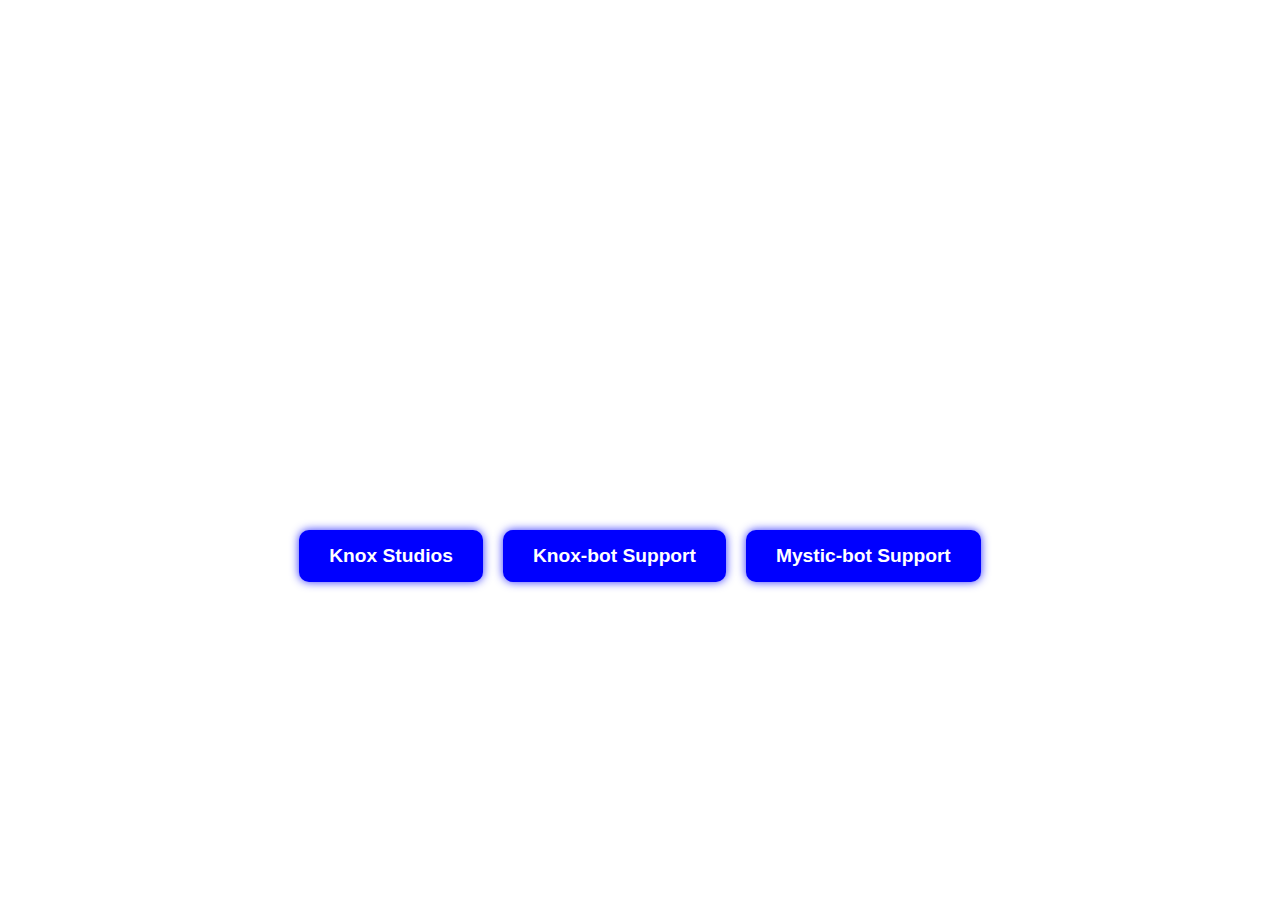
<file: index.html>
<!DOCTYPE html>
<html lang="en">
<head>
    <meta charset="UTF-8">
    <meta name="viewport" content="width=device-width, initial-scale=1.0">
    <title>Omarikr's Projects</title>
    <style>
        body {
            margin: 0;
            padding: 0;
            background: url('https://tse1.mm.bing.net/th?id=OIP.1Dn0FQsAWd3c_sC02oMaewHaEK&pid=Api&P=0&h=220') no-repeat center center/cover;
            height: 100vh;
            display: flex;
            flex-direction: column;
            justify-content: center;
            align-items: center;
            text-align: center;
            color: white;
            font-family: Arial, sans-serif;
        }
        h1 {
            font-size: 3rem;
            font-weight: bold;
            text-shadow: 0 0 10px rgba(255, 255, 255, 0.8);
        }
        h2 {
            font-size: 2rem;
            font-weight: bold;
            text-shadow: 0 0 10px rgba(255, 255, 255, 0.8);
            margin-top: 10px;
        }
        .buttons {
            display: flex;
            justify-content: center;
            gap: 20px;
            margin-top: 20px;
        }
        .button {
            padding: 15px 30px;
            font-size: 1.2rem;
            font-weight: bold;
            color: white;
            background: blue;
            border: none;
            border-radius: 10px;
            cursor: pointer;
            transition: 0.3s;
            text-decoration: none;
            box-shadow: 0 0 10px rgba(0, 0, 255, 0.8);
        }
        .button:hover {
            box-shadow: 0 0 20px rgba(0, 0, 255, 1);
        }
    </style>
</head>
<body>
    <h1>Omarikr</h1>
    <h2>My Projects</h2>
    <div class="buttons">
        <a href="https://discord.gg/AjeUFJT9n2" class="button">Knox Studios</a>
        <a href="https://discord.gg/AjeUFJT9n2" class="button">Knox-bot Support</a>
        <a href="https://discord.gg/F2zhJX6sXw" class="button">Mystic-bot Support</a>
    </div>
</body>
</html>
</file>
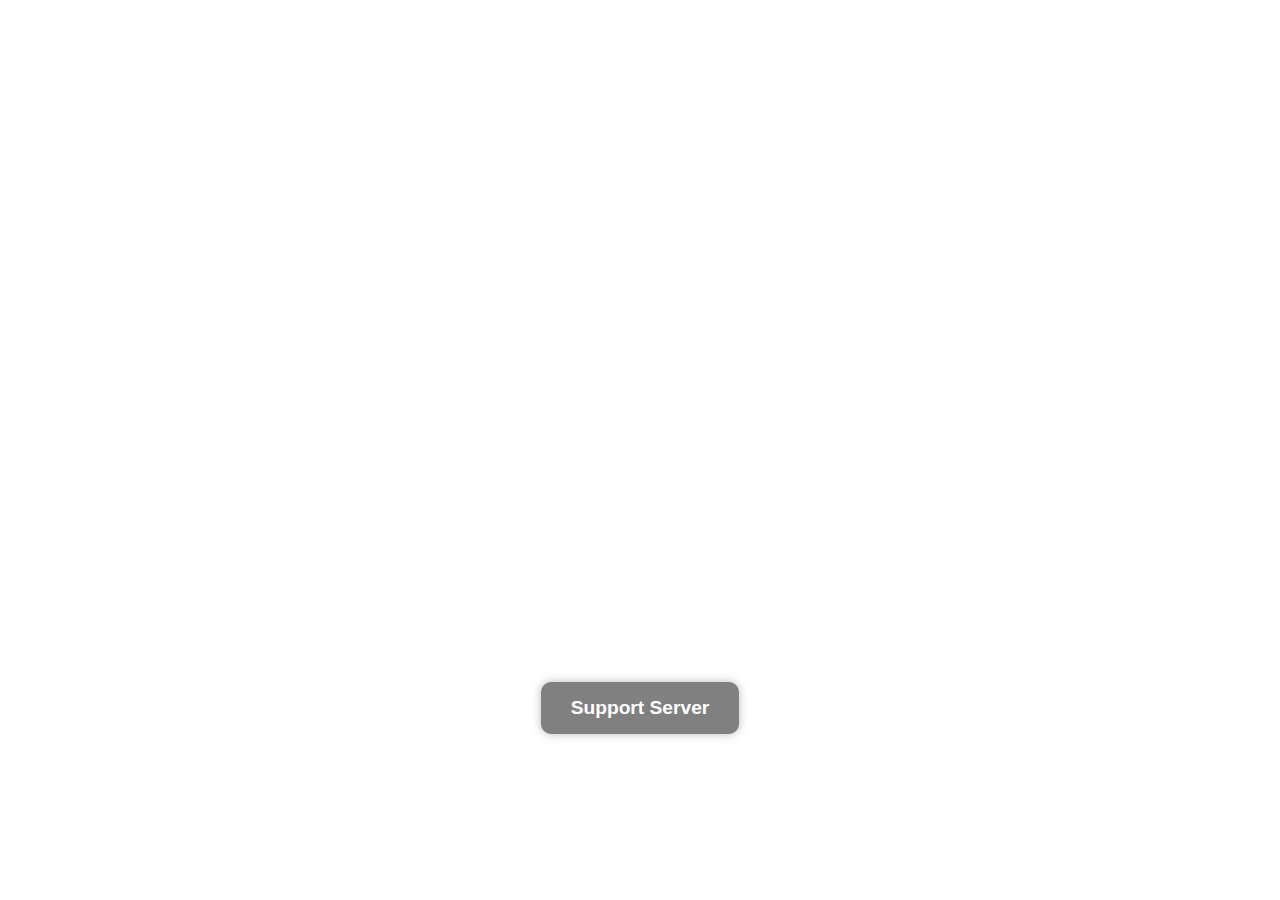
<file: knox.html>
<!DOCTYPE html>
<html lang="en">
<head>
    <meta charset="UTF-8">
    <meta name="viewport" content="width=device-width, initial-scale=1.0">
    <title>Knox Bot</title>
    <style>
        body {
            margin: 0;
            padding: 0;
            background: url('https://tse1.mm.bing.net/th?id=OIP.F7ElL4xW8D2jhtrWGB73gAHaEo&pid=Api&P=0&h=220') no-repeat center center/cover;
            height: 100vh;
            display: flex;
            flex-direction: column;
            justify-content: center;
            align-items: center;
            text-align: center;
            color: white;
            font-family: 'Arial', sans-serif;
            transition: background 1s ease-in-out;
        }
        .profile-img {
            width: 150px;
            height: 150px;
            border-radius: 50%;
            background: url('https://images-ext-1.discordapp.net/external/fCU9Qo4KUQAnckO6kVADKzuDCRjg0wofQrYloFiVTG0/%3Fsize%3D4096/https/cdn.discordapp.com/icons/1285649700233674807/123d0589cba30b007c914449b0a9578f.png?format=webp&quality=lossless') no-repeat center center/cover;
            box-shadow: 0 0 15px rgba(255, 255, 255, 0.5);
            margin-bottom: 20px;
            transition: transform 0.3s;
        }
        .profile-img:hover {
            transform: scale(1.1);
        }
        .description {
            max-width: 600px;
            font-size: 1.2rem;
            line-height: 1.6;
            margin-bottom: 20px;
        }
        .button {
            padding: 15px 30px;
            font-size: 1.2rem;
            font-weight: bold;
            color: white;
            background: gray;
            border: none;
            border-radius: 10px;
            cursor: pointer;
            transition: all 0.3s ease-in-out;
            text-decoration: none;
            box-shadow: 0 0 10px rgba(169, 169, 169, 0.8);
        }
        .button:hover {
            box-shadow: 0 0 20px rgba(169, 169, 169, 1);
            transform: translateY(-5px);
        }
    </style>
</head>
<body>
    <div class="profile-img"></div>
    <p class="description">
        Knox is a powerful, all-in-one security and automation bot designed to enhance server safety and management. With a comprehensive suite of features, it offers advanced anti-raid protection, automod functions, and a customizable ticket system to streamline support within your community. Knox comes equipped with robust raid mode capabilities, detecting and preventing malicious activity with precision. Whether you need to manage user behavior, automate tasks, or safeguard your server from raids, Knox provides a reliable and flexible solution for all your bot needs. It’s the perfect multipurpose tool to ensure smooth server operation and secure, effective management.
    </p>
    <a href="https://discord.gg/dpTGFrwGFa" class="button">Support Server</a>
</body>
</html>
</file>
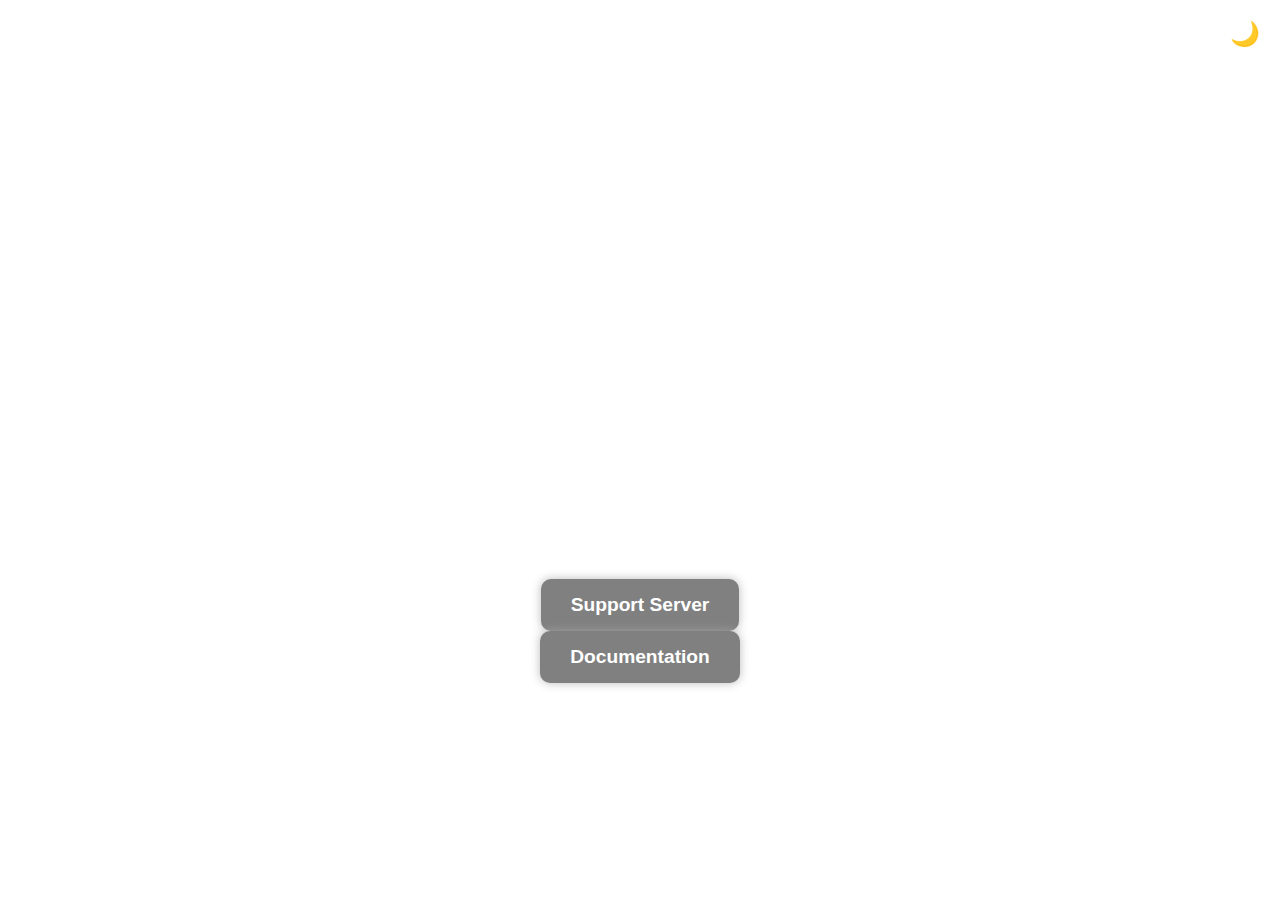
<file: mystic.html>
<!DOCTYPE html>
<html lang="en">
<head>
    <meta charset="UTF-8">
    <meta name="viewport" content="width=device-width, initial-scale=1.0">
    <title>Knox Bot</title>
    <style>
        body {
            margin: 0;
            padding: 0;
            background: url('https://tse1.mm.bing.net/th?id=OIP.F7ElL4xW8D2jhtrWGB73gAHaEo&pid=Api&P=0&h=220') no-repeat center center/cover;
            height: 100vh;
            display: flex;
            flex-direction: column;
            justify-content: center;
            align-items: center;
            text-align: center;
            color: white;
            font-family: 'Arial', sans-serif;
            transition: background 1s ease-in-out;
        }
        .profile-img {
            width: 150px;
            height: 150px;
            border-radius: 50%;
            background: url('https://images-ext-1.discordapp.net/external/7AteIa4UW71PHji9spZ1qwUNaRWgkDZ0tooGHy8nzfk/%3Fsize%3D2048/https/cdn.discordapp.com/icons/1301599485721444452/68f557a1a4e79f83f9aa17ecbe6228bc.webp?format=webp') no-repeat center center/cover;
            box-shadow: 0 0 15px rgba(255, 255, 255, 0.5);
            margin-bottom: 20px;
            transition: transform 0.3s;
        }
        .profile-img:hover {
            transform: scale(1.1);
        }
        .description {
            max-width: 600px;
            font-size: 1.2rem;
            line-height: 1.6;
            margin-bottom: 20px;
        }
        .button {
            padding: 15px 30px;
            font-size: 1.2rem;
            font-weight: bold;
            color: white;
            background: gray;
            border: none;
            border-radius: 10px;
            cursor: pointer;
            transition: all 0.3s ease-in-out;
            text-decoration: none;
            box-shadow: 0 0 10px rgba(169, 169, 169, 0.8);
        }
        .button:hover {
            box-shadow: 0 0 20px rgba(169, 169, 169, 1);
            transform: translateY(-5px);
        }
        .theme-toggle {
            position: absolute;
            top: 20px;
            right: 20px;
            cursor: pointer;
            font-size: 24px;
            color: yellow;
        }
        .back-link {
            position: absolute;
            top: 20px;
            left: 20px;
            font-size: 18px;
            color: white;
            text-decoration: none;
        }
    </style>
    <script>
        function toggleTheme() {
            const body = document.body;
            const themeIcon = document.getElementById("theme-icon");
            if (body.style.background.includes('F7ElL4xW8D2jhtrWGB73gAHaEo')) {
                body.style.background = "url('https://tse1.mm.bing.net/th?id=OIP.b9O5JKa0icOQeQneviahJgHaEo&pid=Api&P=0&h=220') no-repeat center center/cover";
                themeIcon.textContent = "☀️";
            } else {
                body.style.background = "url('https://tse1.mm.bing.net/th?id=OIP.F7ElL4xW8D2jhtrWGB73gAHaEo&pid=Api&P=0&h=220') no-repeat center center/cover";
                themeIcon.textContent = "🌙";
            }
        }
    </script>
</head>
<body>
    <a href="https://omarikr.github.io/main/" class="back-link">Back</a>
    <div id="theme-icon" class="theme-toggle" onclick="toggleTheme()">🌙</div>
    <div class="profile-img"></div>
    <p class="description">
        Mystic-bot is a powerful, all-in-one moderation bot designed quickly setup and moderate. With a comprehensive suite of features, it offers advanced ticket system and community management featureus. It’s the perfect multipurpose tool to ensure smooth server operation and effective management.
    </p>
    <a href="https://discord.gg/dpTGFrwGFa" class="button">Support Server</a>
    <a href="policy.html" class="button">Documentation</a>
</body>
</html>
</file>
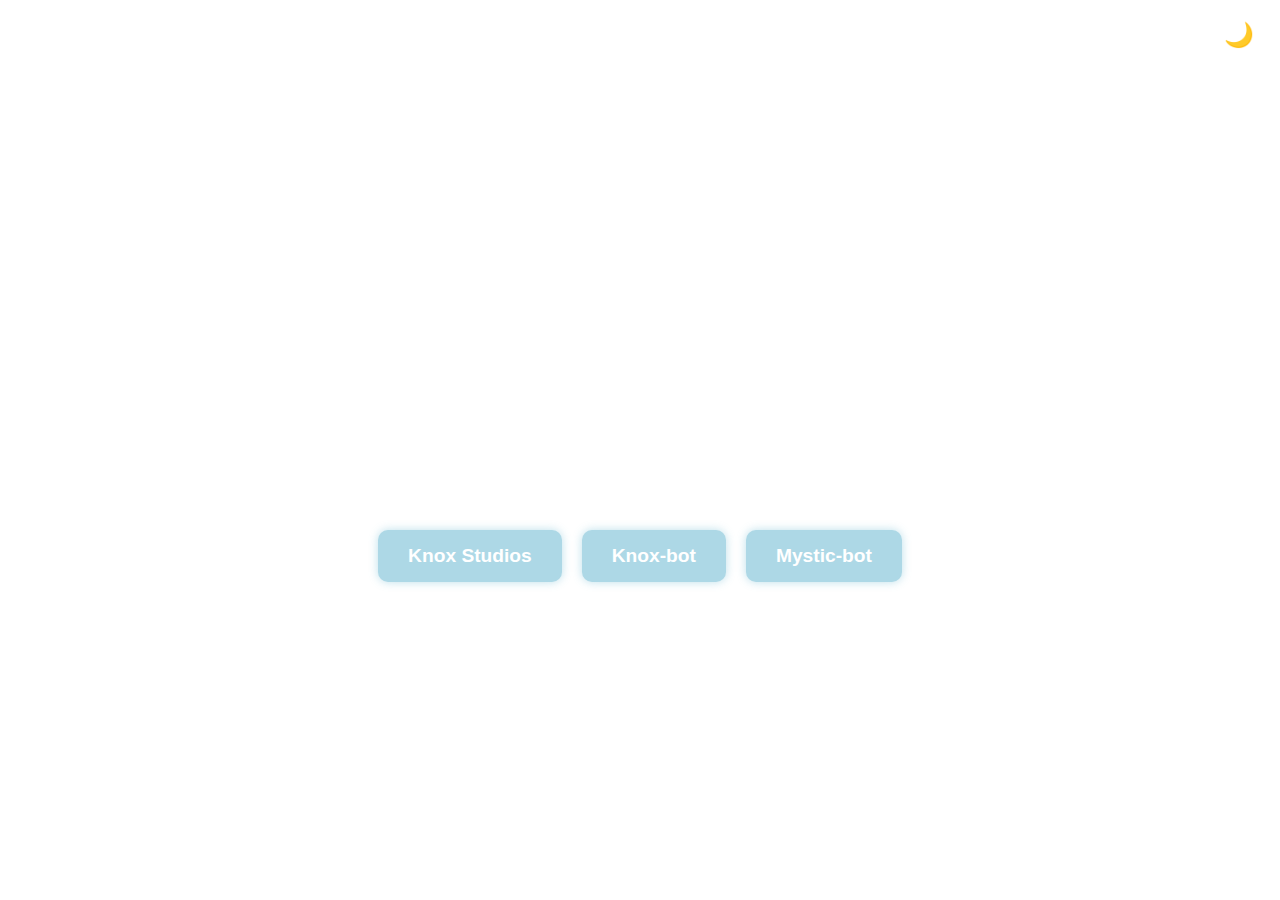
<file: projects.html>
<!DOCTYPE html>
<html lang="en">
<head>
    <meta charset="UTF-8">
    <meta name="viewport" content="width=device-width, initial-scale=1.0">
    <title>OmarOG's Projects</title>
    <style>
        body {
            margin: 0;
            padding: 0;
            background: url('https://tse1.mm.bing.net/th?id=OIP.F7ElL4xW8D2jhtrWGB73gAHaEo&pid=Api&P=0&h=220') no-repeat center center/cover;
            height: 100vh;
            display: flex;
            flex-direction: column;
            justify-content: center;
            align-items: center;
            text-align: center;
            color: white;
            font-family: 'Arial', sans-serif;
            transition: background 1s ease-in-out;
        }
        .theme-toggle {
            position: absolute;
            top: 20px;
            right: 20px;
            font-size: 24px;
            background: none;
            border: none;
            cursor: pointer;
            color: white;
            transition: transform 0.3s ease-in-out;
        }
        .theme-toggle:hover {
            transform: scale(1.2);
        }
        h1 {
            font-size: 3rem;
            font-family: 'Verdana', sans-serif;
            transition: transform 0.3s;
        }
        h1:hover {
            transform: scale(1.1);
        }
        h2 {
            font-size: 2rem;
            font-family: 'Verdana', sans-serif;
            margin-top: 10px;
        }
        .buttons {
            display: flex;
            justify-content: center;
            gap: 20px;
            margin-top: 20px;
        }
        .button {
            padding: 15px 30px;
            font-size: 1.2rem;
            font-weight: bold;
            color: white;
            background: lightblue;
            border: none;
            border-radius: 10px;
            cursor: pointer;
            transition: all 0.3s ease-in-out;
            text-decoration: none;
            box-shadow: 0 0 10px rgba(173, 216, 230, 0.8);
        }
        .button:hover {
            box-shadow: 0 0 20px rgba(173, 216, 230, 1);
            transform: translateY(-5px);
        }
    </style>
</head>
<body>
    <button class="theme-toggle" onclick="toggleTheme()">🌙</button>
    <h1>OmarOG</h1>
    <h2>My Projects</h2>
    <div class="buttons">
        <a href="https://teamknox.carrd.co" class="button" target="_blank">Knox Studios</a>
        <a href="https://omarikr.github.io/main/knox.html" class="button" target="_blank">Knox-bot</a>
        <a href="https://omarikr.github.io/main/mystic.html" class="button" target="_blank">Mystic-bot</a>
    </div>
    <script>
        function toggleTheme() {
            const body = document.body;
            const button = document.querySelector('.theme-toggle');
            if (body.style.background.includes('F7ElL4xW8D2jhtrWGB73gAHaEo')) {
                body.style.background = "url('https://tse1.mm.bing.net/th?id=OIP.b9O5JKa0icOQeQneviahJgHaEo&pid=Api&P=0&h=220') no-repeat center center/cover";
                button.innerHTML = '☀️';
            } else {
                body.style.background = "url('https://tse1.mm.bing.net/th?id=OIP.F7ElL4xW8D2jhtrWGB73gAHaEo&pid=Api&P=0&h=220') no-repeat center center/cover";
                button.innerHTML = '🌙';
            }
        }
    </script>
</body>
</html>
</file>
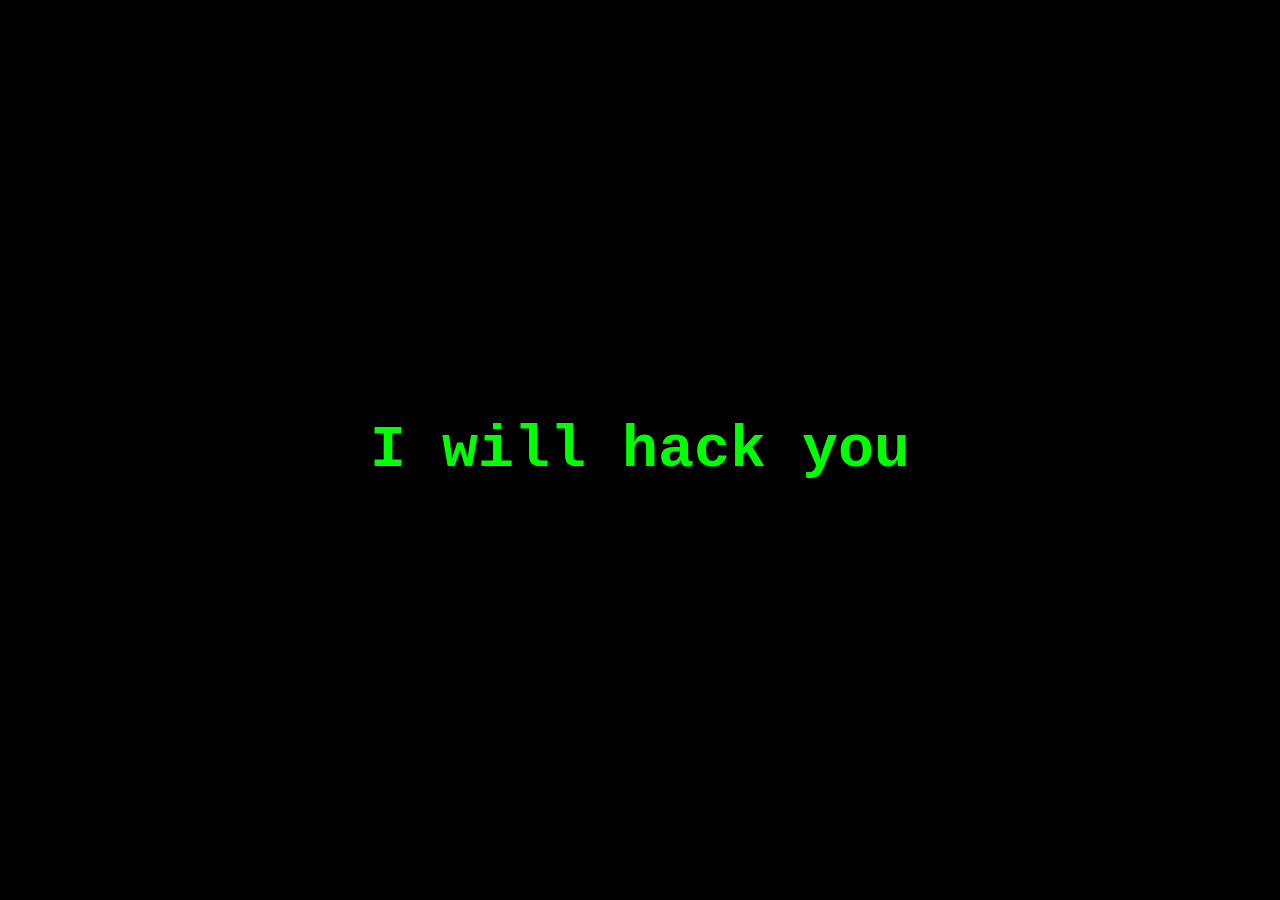
<file: status.html>
<!DOCTYPE html>
<html lang="en">
<head>
  <meta charset="UTF-8">
  <meta name="viewport" content="width=device-width, initial-scale=1.0">
  <title>Status Website</title>
  <link rel="stylesheet" href="style.css">
</head>
<body>
  <div class="container">
    <h1>I will hack you</h1>
  </div>
</body>
</html>
</file>
<file: style.css>
/* General reset and body setup */
* {
  margin: 0;
  padding: 0;
  box-sizing: border-box;
}

body {
  font-family: 'Courier New', Courier, monospace;
  height: 100vh;
  display: flex;
  justify-content: center;
  align-items: center;
  background-color: black;
  overflow: hidden;
  color: #00FF00; /* Green text color */
}

/* Background animation: scrolling code effect */
@keyframes code-scroll {
  0% {
    background-position: 0 0;
  }
  100% {
    background-position: 0 100%;
  }
}

body::before {
  content: '';
  position: absolute;
  top: 0;
  left: 0;
  width: 100%;
  height: 100%;
  background: black url('https://www.transparenttextures.com/patterns/asfalt.png') repeat top left;
  z-index: -1;
  animation: code-scroll 5s linear infinite;
}

/* Container for centering the header */
.container {
  text-align: center;
  z-index: 1;
}

/* Header style */
h1 {
  font-size: 60px;
  font-weight: bold;
  animation: glow 1.5s ease-in-out infinite alternate;
}

/* Header glowing effect */
@keyframes glow {
  0% {
    text-shadow: 0 0 5px #00FF00, 0 0 10px #00FF00, 0 0 15px #00FF00;
  }
  100% {
    text-shadow: 0 0 10px #00FF00, 0 0 20px #00FF00, 0 0 30px #00FF00;
  }
}
</file>
